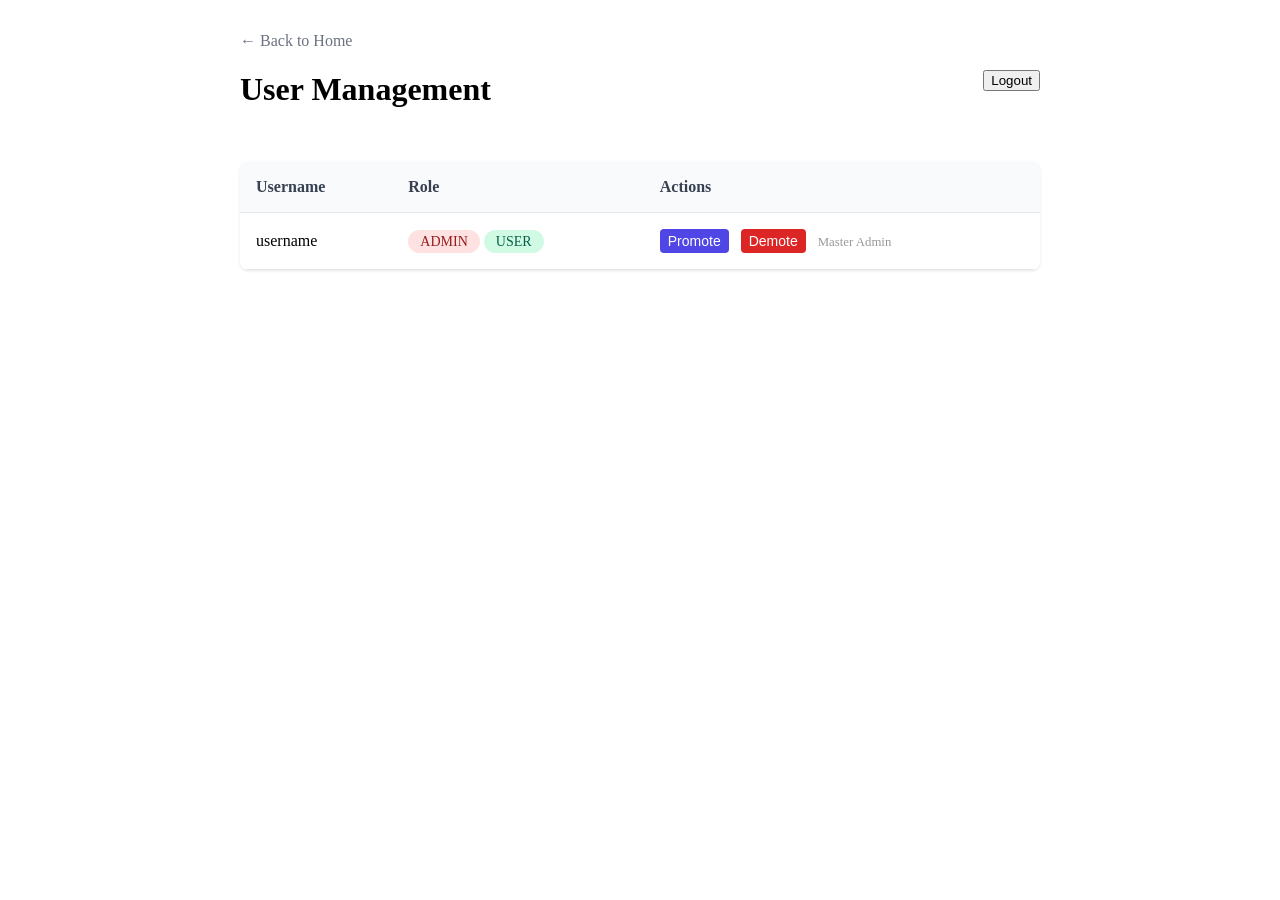
<file: target/classes/templates/admin.html>
<!DOCTYPE html>
<html xmlns:th="http://www.thymeleaf.org">

<head>
    <meta charset="UTF-8">
    <title>Admin Dashboard - User Management</title>
    <link rel="stylesheet" th:href="@{/css/style.css}">
    <link href="https://fonts.googleapis.com/css2?family=Inter:wght@400;500;600;700&display=swap" rel="stylesheet">
    <style>
        .container {
            max-width: 800px;
            margin: 2rem auto;
            padding: 0 1rem;
        }

        .table {
            width: 100%;
            border-collapse: collapse;
            margin-top: 1rem;
            background: white;
            border-radius: 8px;
            overflow: hidden;
            box-shadow: 0 1px 3px rgba(0, 0, 0, 0.1);
        }

        .table th,
        .table td {
            padding: 1rem;
            text-align: left;
            border-bottom: 1px solid #e5e7eb;
        }

        .table th {
            background: #f9fafb;
            font-weight: 600;
            color: #374151;
        }

        .badge {
            padding: 0.25rem 0.75rem;
            border-radius: 9999px;
            font-size: 0.875rem;
            font-weight: 500;
        }

        .badge-admin {
            background: #fee2e2;
            color: #991b1b;
        }

        .badge-user {
            background: #d1fae5;
            color: #065f46;
        }

        .btn-sm {
            padding: 0.25rem 0.5rem;
            font-size: 0.875rem;
            margin-right: 0.5rem;
            cursor: pointer;
            border: none;
            border-radius: 4px;
        }

        .btn-promote {
            background: #4f46e5;
            color: white;
        }

        .btn-demote {
            background: #dc2626;
            color: white;
        }

        .header {
            display: flex;
            justify-content: space-between;
            align-items: center;
            margin-bottom: 2rem;
        }

        .back-link {
            color: #6b7280;
            text-decoration: none;
            display: flex;
            align-items: center;
            gap: 0.5rem;
        }
    </style>
</head>

<body>
    <div class="container">
        <div class="header">
            <div>
                <a href="/" class="back-link">← Back to Home</a>
                <h1>User Management</h1>
            </div>
            <div th:if="${param.logout}">
                <form th:action="@{/logout}" method="post">
                    <button type="submit" class="btn-primary" style="width: auto;">Logout</button>
                </form>
            </div>
        </div>

        <div th:if="${success}" class="alert alert-success" th:text="${success}"></div>

        <table class="table">
            <thead>
                <tr>
                    <th>Username</th>
                    <th>Role</th>
                    <th>Actions</th>
                </tr>
            </thead>
            <tbody>
                <tr th:each="user : ${users}">
                    <td th:text="${user.username}">username</td>
                    <td>
                        <span th:if="${user.role == 'ROLE_ADMIN'}" class="badge badge-admin">ADMIN</span>
                        <span th:if="${user.role == 'ROLE_USER'}" class="badge badge-user">USER</span>
                    </td>
                    <td>
                        <form th:if="${user.role == 'ROLE_USER'}"
                            th:action="@{/admin/users/{id}/promote(id=${user.id})}" method="post"
                            style="display:inline;">
                            <button type="submit" class="btn-sm btn-promote">Promote</button>
                        </form>
                        <form th:if="${user.role == 'ROLE_ADMIN' && user.username != 'admin'}"
                            th:action="@{/admin/users/{id}/demote(id=${user.id})}" method="post"
                            style="display:inline;">
                            <button type="submit" class="btn-sm btn-demote">Demote</button>
                        </form>
                        <span th:if="${user.username == 'admin'}" style="color: #999; font-size: 0.8rem;">Master
                            Admin</span>
                    </td>
                </tr>
            </tbody>
        </table>
    </div>
</body>

</html>
</file>
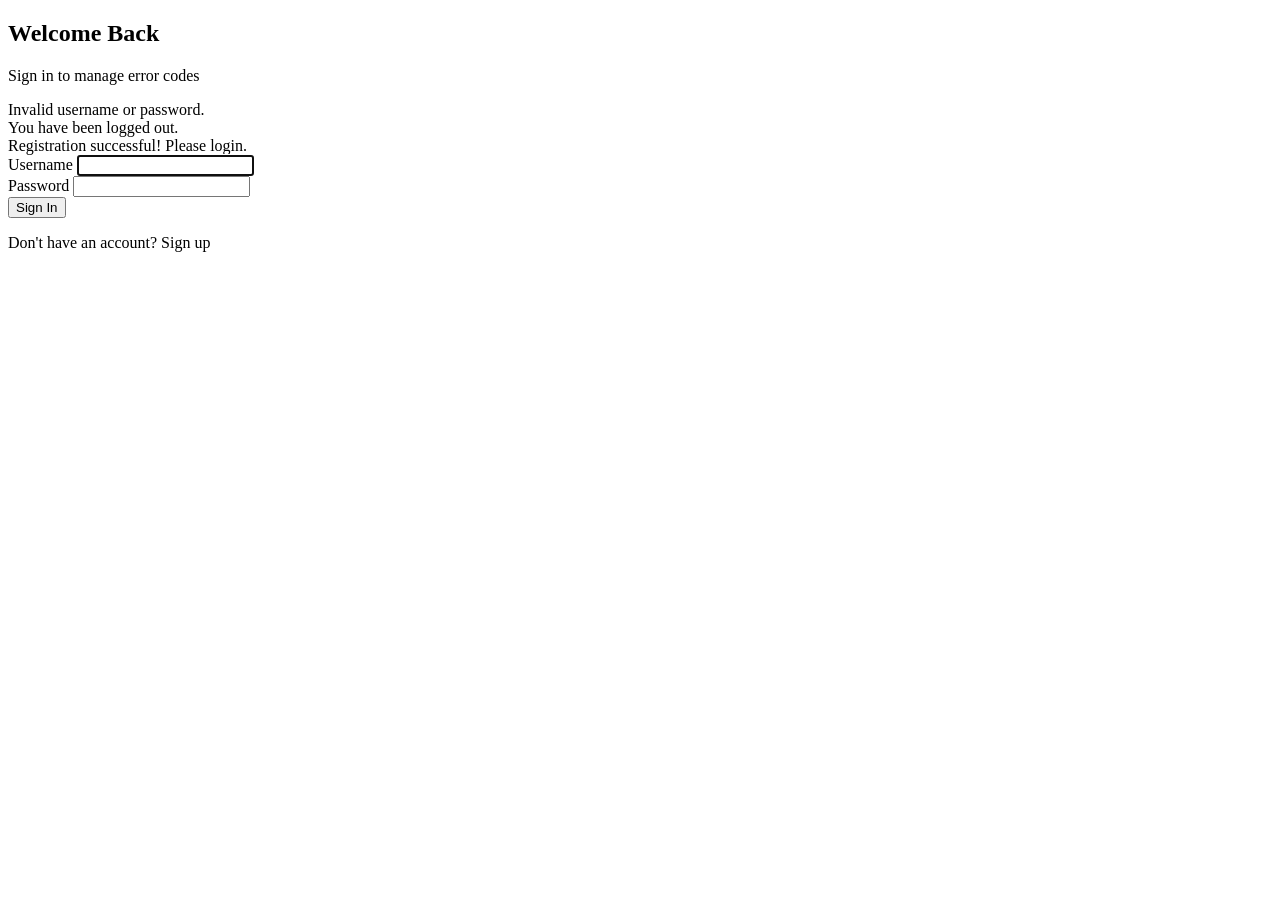
<file: target/classes/templates/login.html>
<!DOCTYPE html>
<html xmlns:th="http://www.thymeleaf.org">

<head>
    <meta charset="UTF-8">
    <title>Login - Log Error Analyzer</title>
    <link rel="stylesheet" th:href="@{/css/style.css}">
    <link href="https://fonts.googleapis.com/css2?family=Inter:wght@400;500;600;700&display=swap" rel="stylesheet">
</head>

<body>
    <div class="auth-container">
        <div class="auth-header">
            <h2>Welcome Back</h2>
            <p>Sign in to manage error codes</p>
        </div>

        <div th:if="${param.error}" class="alert alert-error">
            Invalid username or password.
        </div>
        <div th:if="${param.logout}" class="alert alert-success">
            You have been logged out.
        </div>
        <div th:if="${param.success}" class="alert alert-success">
            Registration successful! Please login.
        </div>

        <form th:action="@{/login}" method="post">
            <div class="form-group">
                <label for="username" class="form-label">Username</label>
                <input type="text" id="username" name="username" class="form-input" required autofocus>
            </div>

            <div class="form-group">
                <label for="password" class="form-label">Password</label>
                <input type="password" id="password" name="password" class="form-input" required>
            </div>

            <button type="submit" class="btn-primary">Sign In</button>
        </form>

        <div class="auth-footer">
            <p>Don't have an account? <a th:href="@{/register}">Sign up</a></p>
        </div>
    </div>
</body>

</html>
</file>
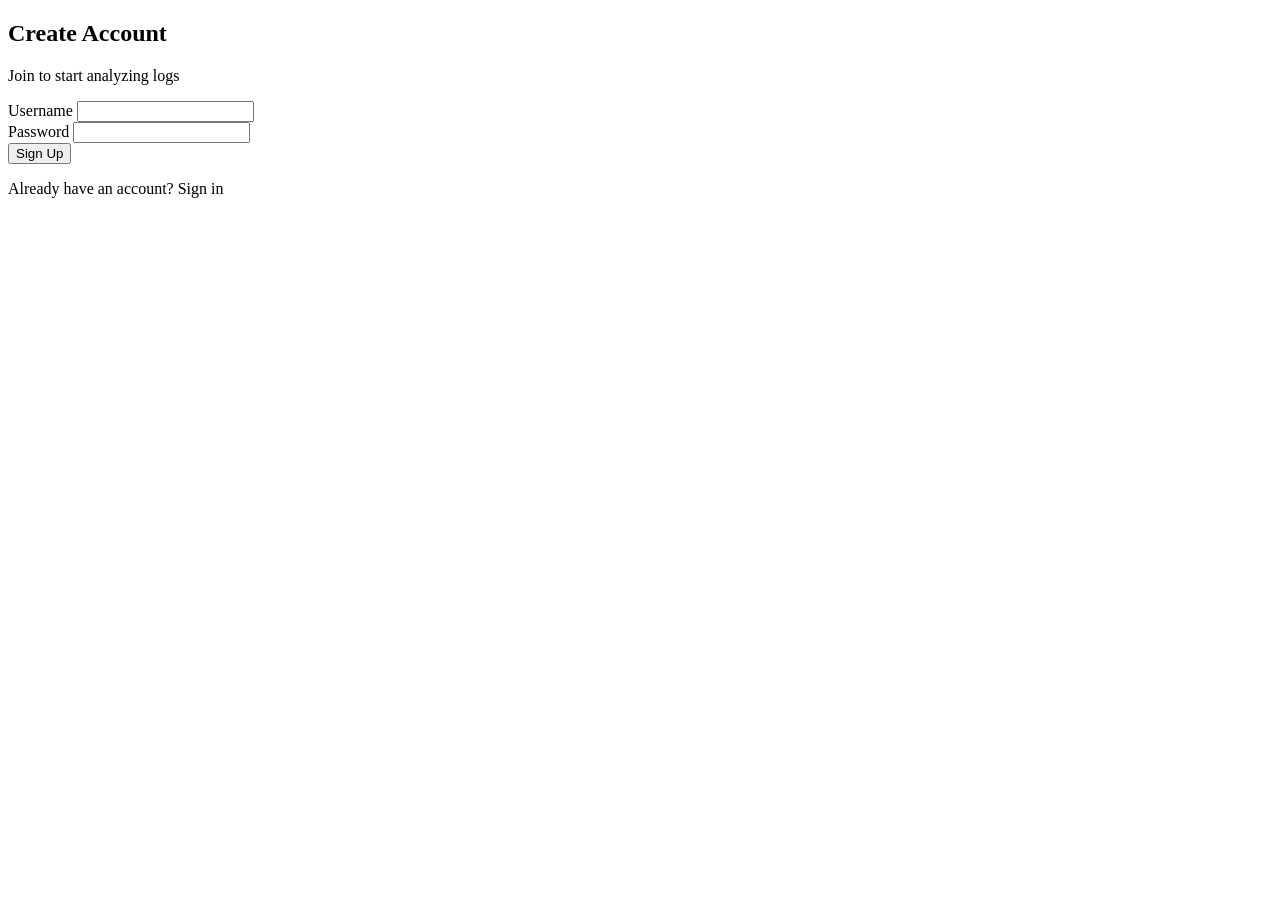
<file: target/classes/templates/register.html>
<!DOCTYPE html>
<html xmlns:th="http://www.thymeleaf.org">

<head>
    <meta charset="UTF-8">
    <title>Register - Log Error Analyzer</title>
    <link rel="stylesheet" th:href="@{/css/style.css}">
    <link href="https://fonts.googleapis.com/css2?family=Inter:wght@400;500;600;700&display=swap" rel="stylesheet">
</head>

<body>
    <div class="auth-container">
        <div class="auth-header">
            <h2>Create Account</h2>
            <p>Join to start analyzing logs</p>
        </div>

        <form th:action="@{/register}" th:object="${user}" method="post">
            <div class="form-group">
                <label for="username" class="form-label">Username</label>
                <input type="text" id="username" th:field="*{username}" class="form-input" required>
            </div>

            <div class="form-group">
                <label for="password" class="form-label">Password</label>
                <input type="password" id="password" th:field="*{password}" class="form-input" required>
            </div>

            <button type="submit" class="btn-primary">Sign Up</button>
        </form>

        <div class="auth-footer">
            <p>Already have an account? <a th:href="@{/login}">Sign in</a></p>
        </div>
    </div>
</body>

</html>
</file>
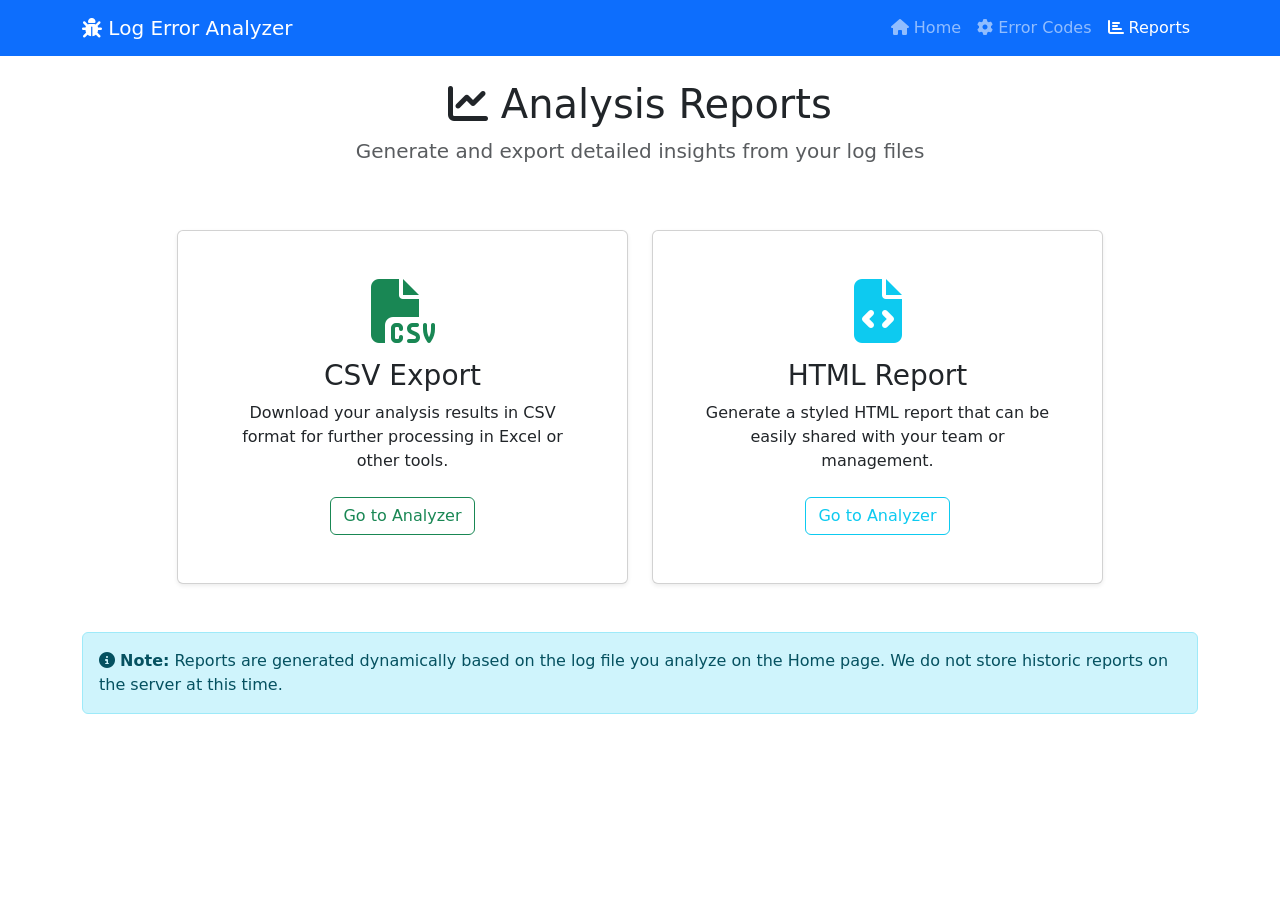
<file: target/classes/templates/reports.html>
<!DOCTYPE html>
<html xmlns:th="http://www.thymeleaf.org">

<head>
	<meta charset="UTF-8">
	<meta name="viewport" content="width=device-width, initial-scale=1.0">
	<title>Analysis Reports</title>
	<link href="https://cdnjs.cloudflare.com/ajax/libs/bootstrap/5.3.0/css/bootstrap.min.css" rel="stylesheet">
	<link href="https://cdnjs.cloudflare.com/ajax/libs/font-awesome/6.4.0/css/all.min.css" rel="stylesheet">
	<style>
		.feature-card {
			transition: transform 0.3s;
		}

		.feature-card:hover {
			transform: translateY(-5px);
		}
	</style>
</head>

<body>
	<!-- Navigation -->
	<nav class="navbar navbar-expand-lg navbar-dark bg-primary">
		<div class="container">
			<a class="navbar-brand" href="/">
				<i class="fas fa-bug"></i> Log Error Analyzer
			</a>
			<button class="navbar-toggler" type="button" data-bs-toggle="collapse" data-bs-target="#navbarNav">
				<span class="navbar-toggler-icon"></span>
			</button>
			<div class="collapse navbar-collapse" id="navbarNav">
				<ul class="navbar-nav ms-auto">
					<li class="nav-item">
						<a class="nav-link" href="/"><i class="fas fa-home"></i> Home</a>
					</li>
					<li class="nav-item">
						<a class="nav-link" href="/error-codes"><i class="fas fa-cog"></i> Error Codes</a>
					</li>
					<li class="nav-item">
						<a class="nav-link active" href="/reports"><i class="fas fa-chart-bar"></i> Reports</a>
					</li>
				</ul>
			</div>
		</div>
	</nav>

	<div class="container mt-4">
		<div class="row">
			<div class="col-12 text-center mb-5">
				<h1><i class="fas fa-chart-line"></i> Analysis Reports</h1>
				<p class="lead text-muted">Generate and export detailed insights from your log files</p>
			</div>
		</div>

		<div class="row justify-content-center">
			<div class="col-md-5 mb-4">
				<div class="card feature-card h-100 shadow-sm">
					<div class="card-body text-center p-5">
						<i class="fas fa-file-csv fa-4x text-success mb-3"></i>
						<h3>CSV Export</h3>
						<p>Download your analysis results in CSV format for further processing in Excel or other tools.
						</p>
						<a href="/" class="btn btn-outline-success mt-2">Go to Analyzer</a>
					</div>
				</div>
			</div>
			<div class="col-md-5 mb-4">
				<div class="card feature-card h-100 shadow-sm">
					<div class="card-body text-center p-5">
						<i class="fas fa-file-code fa-4x text-info mb-3"></i>
						<h3>HTML Report</h3>
						<p>Generate a styled HTML report that can be easily shared with your team or management.</p>
						<a href="/" class="btn btn-outline-info mt-2">Go to Analyzer</a>
					</div>
				</div>
			</div>
		</div>

		<div class="alert alert-info mt-4" role="alert">
			<i class="fas fa-info-circle"></i> <strong>Note:</strong> Reports are generated dynamically based on the log
			file you analyze on the Home page. We do not store historic reports on the server at this time.
		</div>
	</div>

	<script src="https://cdnjs.cloudflare.com/ajax/libs/bootstrap/5.3.0/js/bootstrap.bundle.min.js"></script>
</body>

</html>
</file>
